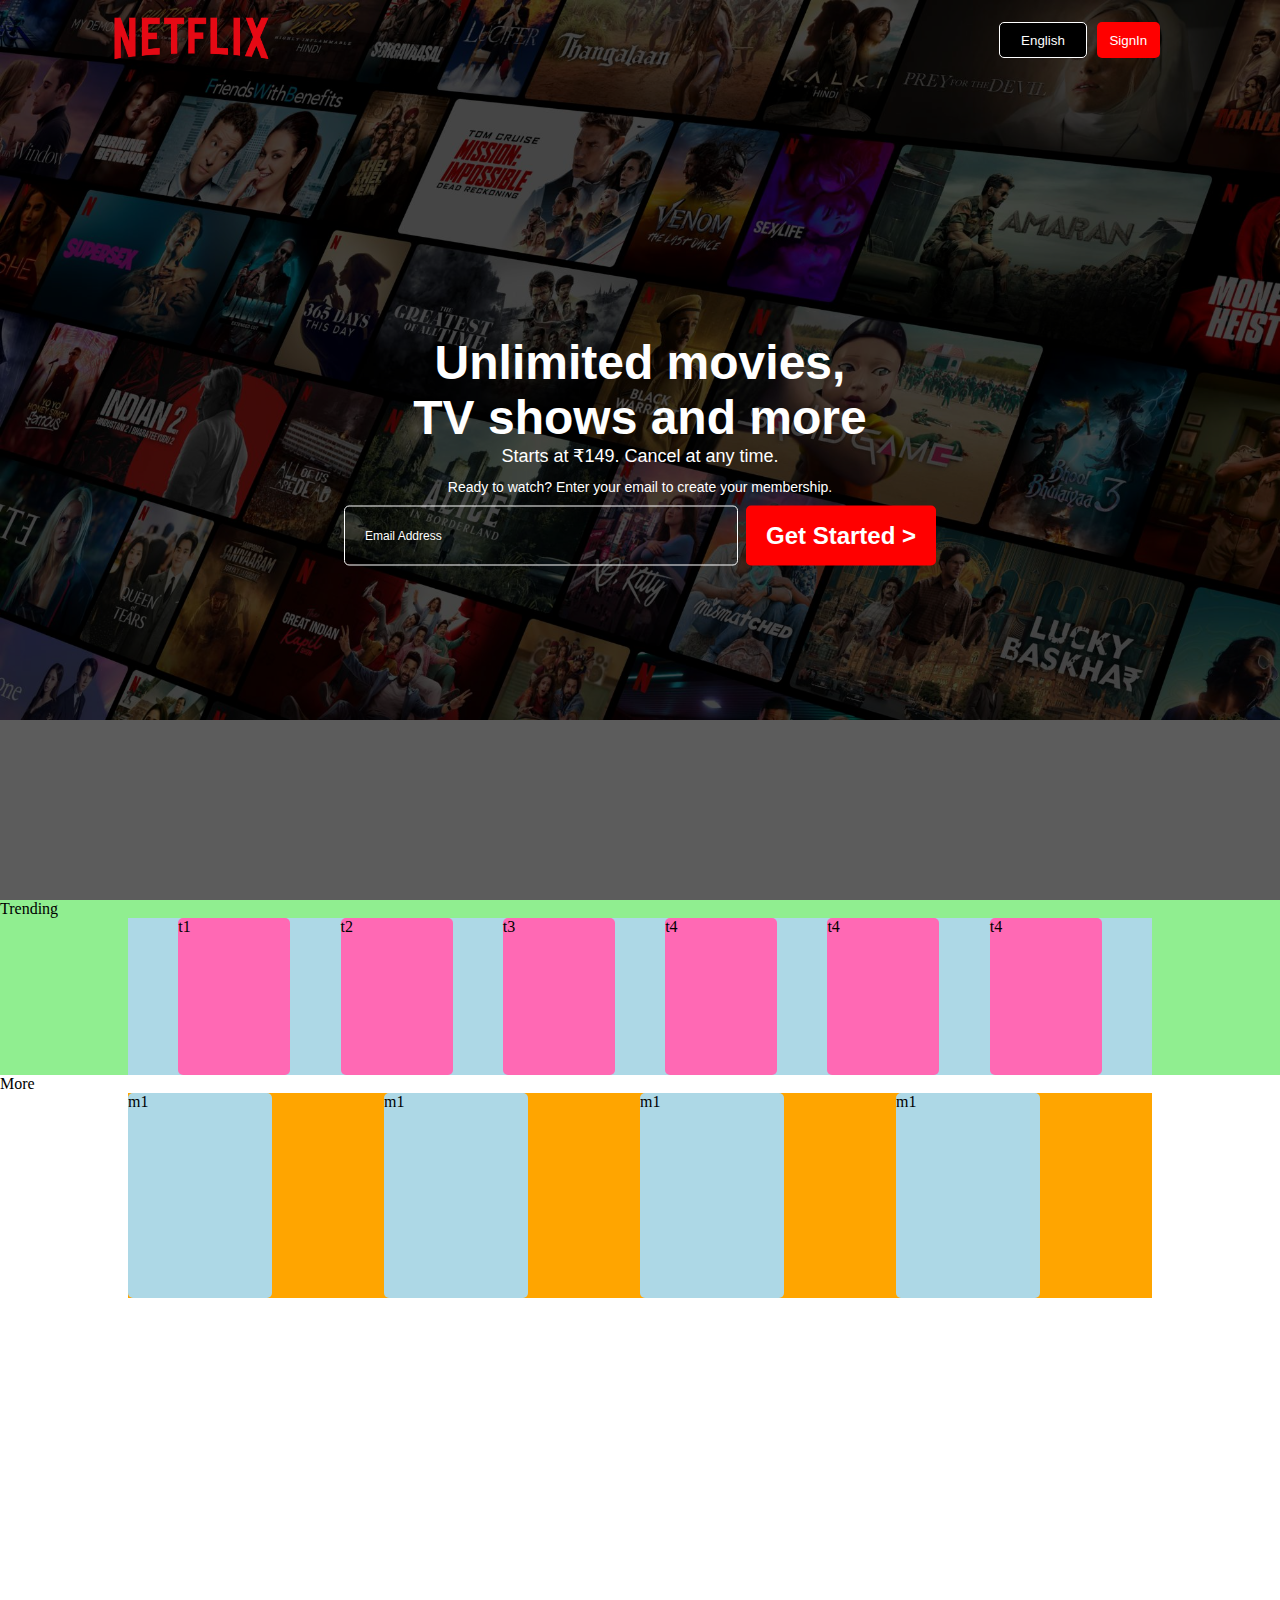
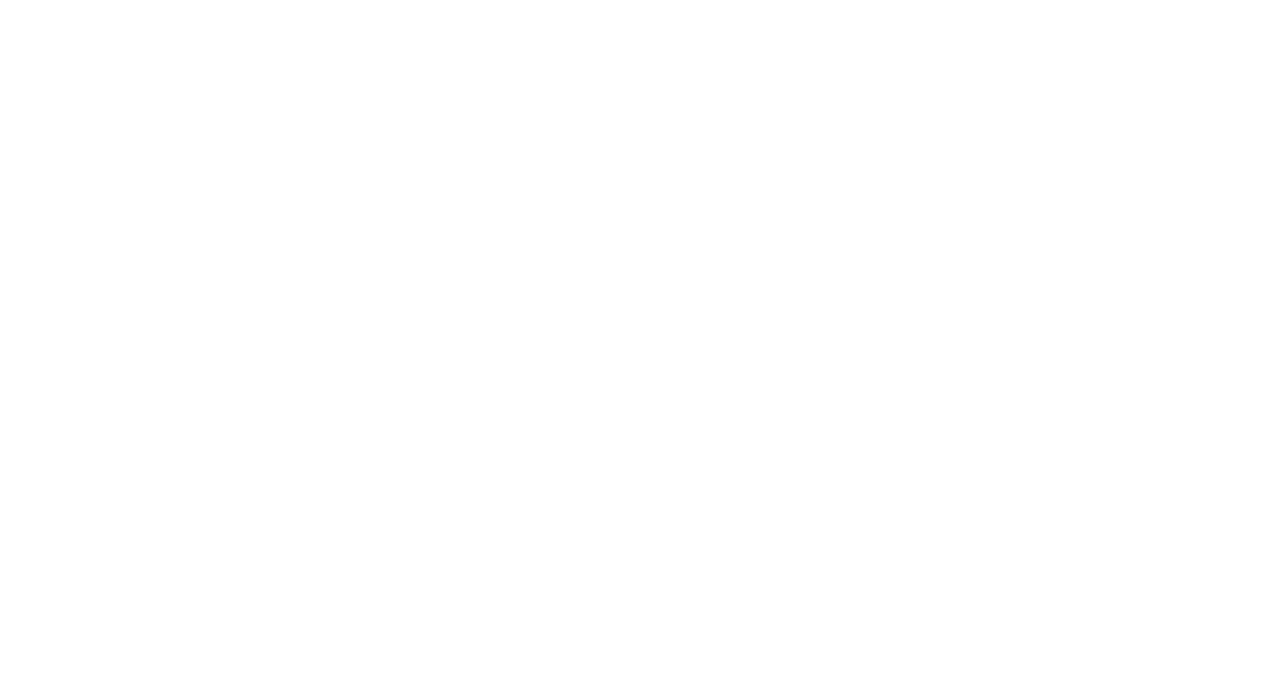
<file: index.html>
<!DOCTYPE html>
<html lang="en">
  <head>
    <meta charset="UTF-8" />
    <meta name="viewport" content="width=device-width, initial-scale=1.0" />
    <title>Document</title>
    <link rel="stylesheet" href="style_me.css">
    <style>
    </style>
  </head>
  <body>
    <div class="container">
      <div class="nav">
        <div class="logo">
          <img class="netflix" src="assets/logo2.png" alt="" />
        </div>
        <div class="button">
          <button class="button1">English</button>
          <button class="button2">SignIn</button>
        </div>
      </div>

      <div class="text">
        <p class="p1">Unlimited movies,</p>
        <p class="p1">TV shows and more</p>
        <p class="p2">Starts at ₹149. Cancel at any time.</p>
        <p class="p3">
          Ready to watch? Enter your email to create your membership.
        </p>
        <div class="input">
          <div class="email">Email Address</div>
          <div class="get">Get Started ></div>
        </div>
      </div>

      <div class="black"></div>
    </div>

    <div class="trending">
      <p>Trending</p>
      <div class="trendings">
        <div class="t1">t1</div>
        <div class="t2">t2</div>
        <div class="t3">t3</div>
        <div class="t4">t4</div>
        <div class="t4">t4</div>
        <div class="t4">t4</div>
      </div>
    </div>

    <div class="more">
      <p>More</p>
      <div class="mores">
        <div class="m1">m1</div>
        <div class="m1">m1</div>
        <div class="m1">m1</div>
        <div class="m1">m1</div>
      </div>
    </div>
  </body>
</html>
</file>
<file: style_me.css>
body {
    margin-bottom: 1000px;
  }

  * {
    margin: 0;
    padding: 0;
  }
  .container {
    background-image: url(assets/bg.jpg);
    height: 100vh;
    background-size: max(100vw, 1000px);
    background-position: center center;
    background-position: 0 0;
    background-repeat: no-repeat;
    position: relative;
  }
  .nav {
    display: flex;
    justify-content: center;
    margin-top: 0;
    height: 5em;
    width: 82vw;
    /*background-color: green;*/
    margin: auto;
    padding-right: 10px;
    align-items: center;
    justify-content: space-between;
    position: relative;
    z-index: 1;
  }
  .input {
    display: flex;
  }
  .bg {
    height: 100em;
    width: 100em;
  }
  .black {
    height: 100vh;
    width: 100%;
    background-color: black;
    opacity: 0.64;
    position: absolute;
    top: 0;
  }

  .logo {
    height: 2px;
    left: 0;
    height: 90%;
    /*background-color: blue;*/
    align-items: center;
  }
  .netflix {
    height: 52px;
    margin-top: 8px;
  }
  .button {
    display: flex;
    justify-content: end;
    align-items: center;
    /*background-color: hotpink;*/
    height: 90%;
    width: 20%;
  }
  .button1 {
    height: 50%;
    border: 1px solid white;
    border-radius: 5px;
    background-color: black;
    color: white;
    padding-left: 10%;
    padding-right: 10%;
    margin-right: 10px;
  }
  .button2 {
    border: 0px solid white;
    height: 50%;
    background-color: red;
    color: white;
    border-radius: 5px;
    padding-left: 6%;
    padding-right: 6%;
  }
  .text {
    color: white;
    justify-items: center;
    align-items: center;

    font-size: xx-large;
    position: absolute;
    top: 50%;
    left: 50%;
    translate: -50% -50%;
    z-index: 1;
  }
  .p1 {
    font-size: xxx-large;
    font-weight: 900;
    font-family: "Segoe UI", Tahoma, Geneva, Verdana, sans-serif;
  }
  .p2 {
    font-size: large;
    margin-top: 0px;
    margin-bottom: 12px;
    font-family: "Segoe UI", Tahoma, Geneva, Verdana, sans-serif;
  }
  .p3 {
    font-size: 14px;
    font-family: "Segoe UI", Tahoma, Geneva, Verdana, sans-serif;
  }
  .input {
    margin-top: 11px;
    display: flex;
    justify-content: center;
    height: 60px;
    width: 50vw;
    z-index: 1;
    font-family: "Segoe UI", Tahoma, Geneva, Verdana, sans-serif;
  }
  .email {
    border: 1px solid white;
    border-radius: 5px;
    margin-right: 4px;
    width: 55%;
    font-size: 12px;
    padding-left: 20px;
    padding-right: 20px;
    display: flex;
    justify-content: left;
    align-items: center;
  }
  .get {
    border: 0px;
    border-radius: 5px;
    background-color: red;
    margin-left: 4px;
    font-size: x-large;
    padding-left: 20px;
    padding-right: 20px;
    font-weight: 600;

    display: flex;
    justify-content: center;
    align-items: center;
  }
  .trending {
    background-color: lightgreen;
  }
  .trendings {
    background-color: lightblue;
    display: flex;
    justify-self: center;
    justify-content: space-evenly;
    width: 80vw;
  }
  .t1 {
    border-radius: 5px;
    background-color: hotpink;
    width: 7rem;
    height: 9.8rem;
  }
  .t2 {
    border-radius: 5px;
    background-color: hotpink;
    width: 7rem;
    height: 9.8rem;
  }
  .t3 {
    border-radius: 5px;
    background-color: hotpink;
    width: 7rem;
    height: 9.8rem;
  }
  .t4 {
    border-radius: 5px;
    background-color: hotpink;
    width: 7rem;
    height: 9.8rem;
}
.mores {
    background-color: orange;
    width: 80vw;
    justify-self: center;
    justify-content: space-between;
    display: grid;
    grid-template-columns: 1fr 1fr 1fr 1fr;
    
}
.m1 {
    background-color: lightblue;
    border-radius: 5px;
    width: 9rem;
    height: 12.8rem;
  }
</file>
